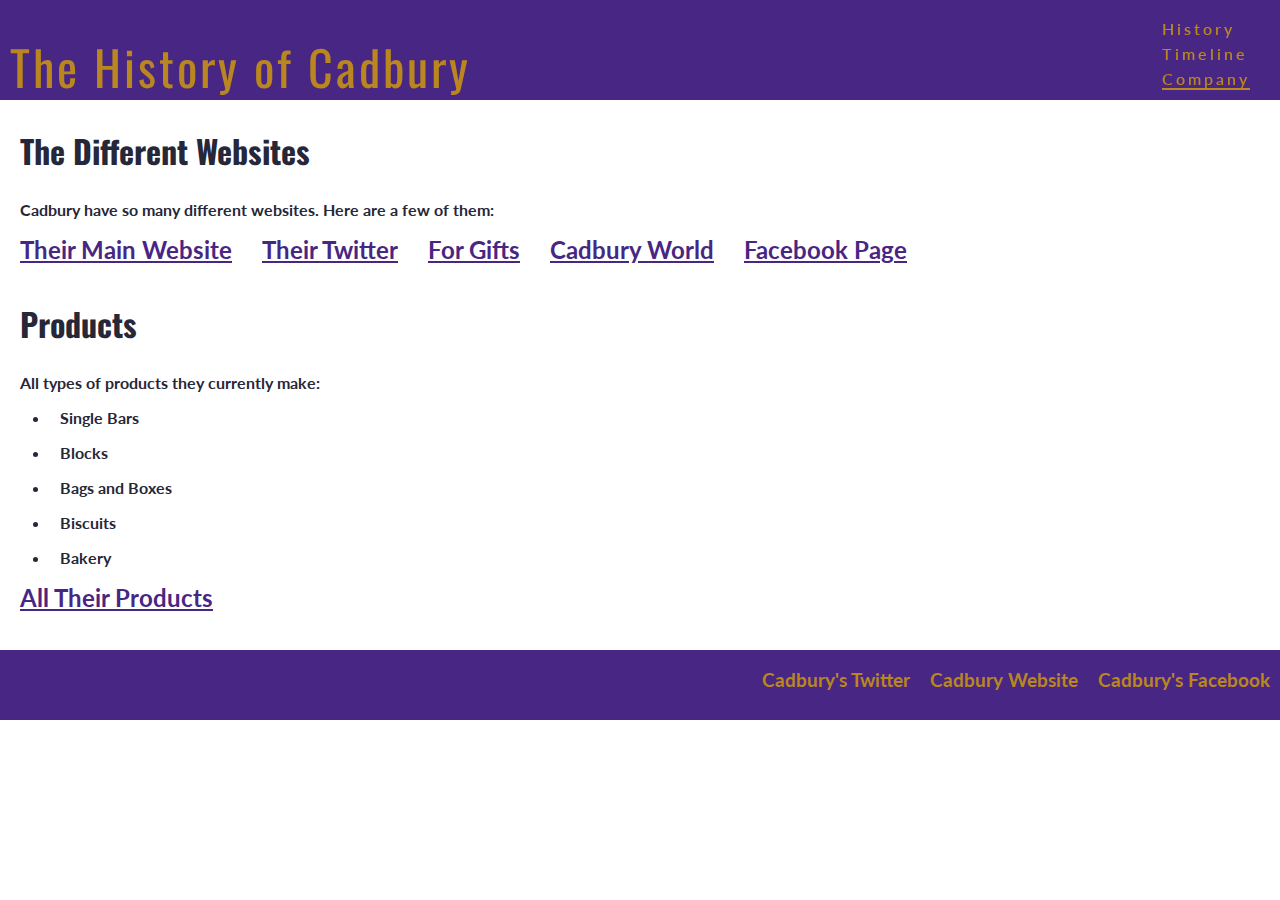
<file: company.html>
<!DOCTYPE html>
<html lang="en">
    <head>
        <meta charset="UTF-8">
        <meta http-equiv="X-UA-Compatible" content="IE=edge">
        <meta name="viewport" content="width=device-width, initial-scale=1.0">
        <title>History of Cadbury</title>
        <link href="/style/index.css" rel="stylesheet" type="text/css">
        <style></style>
    </head>
    <body>
        <header>
            <a href="index.html">
                <h1 id="head">The History of Cadbury</h1>
            </a>
            <nav>
                <ul id="navigation">
                    <li>
                        <a href="index.html" id="history">History</a>
                    </li>
                    <li>
                        <a href="timeline.html" id="timeline">Timeline</a>
                    </li>
                    <li>
                        <a href="company.html" id="company" class="current_page">Company</a>
                    </li>
                </ul>
            </nav>
        </header>
        <section id="company_section_1">
            <h2>The Different Websites</h2>
            <p>Cadbury have so many different websites. Here are a few of them:</p>
            <a href="https://www.cadbury.co.uk" target="_blank">Their Main Website</a>
            <a href="https://twitter.com/cadburyuk?lang=en" target="_blank">Their Twitter</a>
            <a href="https://www.cadburygiftsdirect.co.uk/" target="_blank">For Gifts</a>
            <a href="https://www.cadburyworld.co.uk/en" target="_blank">Cadbury World</a>
            <a href="https://www.facebook.com/CadburyUK/" target="_blank">Facebook Page</a>
            <br>
            <br>
            <h2>Products</h2>
            <p>All types of products they currently make:</p>
            <ul>
                <li>
                    <p>Single Bars</p>
                </li>
                <li>
                    <p>Blocks</p>
                </li>
                <li>
                    <p>Bags and Boxes</p>
                </li>
                <li>
                    <p>Biscuits</p>
                </li>
                <li>
                    <p>Bakery</p>
                </li>
            </ul>
            <a href="https://www.cadbury.co.uk/products" target="_blank">All Their Products</a>
        </section>
        <footer id="c_footer">
            <a href="https://www.facebook.com/CadburyUK/" target="_blank">
                <h3>Cadbury's Facebook</h3>
            </a>
            <a href="https://www.cadbury.co.uk" target="_blank">
                <h3>Cadbury Website</h3>
            </a>
            <a href="https://twitter.com/cadburyuk?lang=en" target="_blank">
                <h3>Cadbury's Twitter</h3>
            </a>
        </footer>
    
</body>
</file>
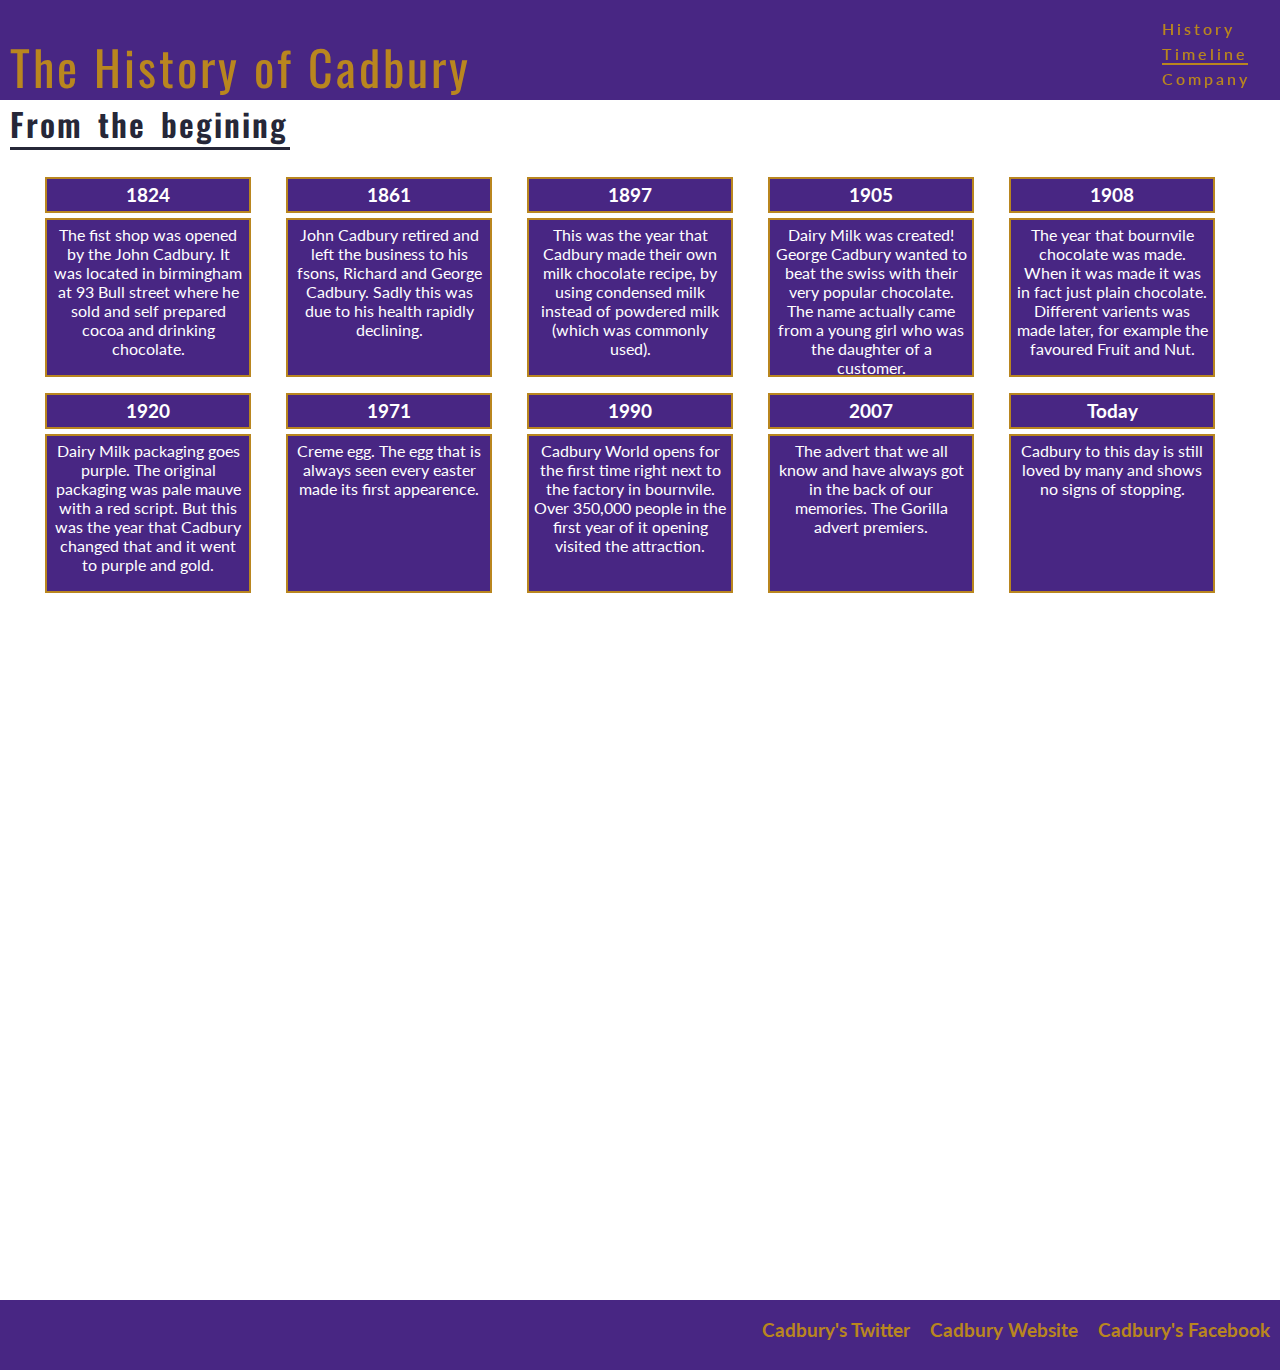
<file: timeline.html>
<!DOCTYPE html>
<html lang="en">
    <head>
        <meta charset="UTF-8">
        <meta http-equiv="X-UA-Compatible" content="IE=edge">
        <meta name="viewport" content="width=device-width, initial-scale=1.0">
        <title>History of Cadbury</title>
        <link href="/style/index.css" rel="stylesheet" type="text/css">
        <style></style>
    </head>
    <body>
        <header>
            <a href="index.html">
                <h1 id="head">The History of Cadbury</h1>
            </a>
            <nav>
                <ul id="navigation">
                    <li>
                        <a href="index.html" id="history">History</a>
                    </li>
                    <li>
                        <a href="timeline.html" id="timeline" class="current_page">Timeline</a>
                    </li>
                    <li>
                        <a href="company.html" id="company">Company</a>
                    </li>
                </ul>
            </nav>
        </header>
        <section id="timeline_section_1">
            <h2 id="timeline-head">From the begining</h2>
            <div>
                <h3 class="timeline-box-date">1824</h3>
                <h3 class="timeline-box-date">1861</h3>
                <h3 class="timeline-box-date">1897</h3>
                <h3 class="timeline-box-date">1905</h3>
                <h3 class="timeline-box-date">1908</h3>
            </div>
            <br>
            <br>
            <div>
                <p class="timeline-box-text">
                    The fist shop was opened by the John Cadbury. It was located in birmingham at 93 Bull street where he sold and self prepared cocoa and drinking chocolate.
                </p>
                <p class="timeline-box-text">
                    John Cadbury retired and left the business to his fsons, Richard and George Cadbury. Sadly this was due to his health rapidly declining.
                </p>
                <p class="timeline-box-text">
                    This was the year that Cadbury made their own milk chocolate recipe, by using condensed milk instead of powdered milk (which was commonly used). 
                </p>
                <p class="timeline-box-text">
                    Dairy Milk was created! George Cadbury wanted to beat the swiss with their very popular chocolate. The name actually came from a young girl who was the daughter of a customer.
                </p>
                <p class="timeline-box-text">
                    The year that bournvile chocolate was made. When it was made it was in fact just plain chocolate. Different varients was made later, for example the favoured Fruit and Nut.
                </p>
            <div>
                <h3 class="timeline-box-date">1920</h3>
                <h3 class="timeline-box-date">1971</h3>
                <h3 class="timeline-box-date">1990</h3>
                <h3 class="timeline-box-date">2007</h3>
                <h3 class="timeline-box-date">Today</h3>
            </div>
            <div>
                <p class="timeline-box-text">
                    Dairy Milk packaging goes purple. The original packaging was pale mauve with a red script. But this was the year that Cadbury changed that and it went to purple and gold.
                </p>
                <p class="timeline-box-text">
                    Creme egg. The egg that is always seen every easter made its first appearence.
                </p>                    
                <p class="timeline-box-text">
                    Cadbury World opens for the first time right next to the factory in bournvile. Over 350,000 people in the first year of it opening visited the attraction.
                </p>
                <p class="timeline-box-text">
                    The advert that we all know and have always got in the back of our memories. The Gorilla advert premiers. 
                </p>
                <p class="timeline-box-text">
                    Cadbury to this day is still loved by many and shows no signs of stopping.
                </p>
            </div>
        </section>
        <section id="timeline_section_2" alt="Picture of Welcome to Cadbury World"></section>
        <footer id="t_footer">
            <a href="https://www.facebook.com/CadburyUK/" target="_blank">
                <h3>Cadbury's Facebook</h3>
            </a>
            <a href="https://www.cadbury.co.uk/products" target="_blank">
                <h3>Cadbury Website</h3>
            </a>
            <a href="https://twitter.com/cadburyuk?lang=en" target="_blank">
                <h3>Cadbury's Twitter</h3>
            </a>
        </footer>
    
</body>
</file>
<file: style/index.css>
/* Fonts */
@import url('https://fonts.googleapis.com/css2?family=Lato:wght@300&family=Oswald&display=swap');
/* fonts end */

/* General */
body {
    font-family: lato, sans-serif;
    font-weight: 400;
    color: #262738;
}

h3 {
    float: left;
}
/* General end */

/* header */
header {
    background-color: #482683;
    height: 100px;
    position: fixed;
    width: 100%;
    color: #b9861f;
    margin-top: -8px;
    margin-left: -8px;
    z-index: 10;
}
/* nav */
nav ul a:hover {
    border-bottom: 2px solid #262738;
}

#navigation a {
    color: inherit;
    font-weight: 600;
    text-decoration: none;
}
/* nav end */
/* header end */

/* footer */
footer {
    margin-top: 1092px;
    background-color: #482683;
    margin-left: -8px;
    position: absolute;
    padding-left: 10px;
    height: 70px;
    width: 100%;
}
footer a {
    color: #b9861f;
    font-weight: 600;
    text-decoration: none;
    float: right;
    margin-right: 20px;
}
/* footer */

/* history page section */ 
#history_section_1 h2 {
    margin-left: 10px;
    font-size: xx-large;
    font-family: Oswald, sans-serif;
}

#history_section_1 p {
    margin-left: 10px;
    margin-right: 20px;
}

#history_section_2 h2 {
    margin-left: 10px;
    font-size: xx-large;
    font-family: Oswald, sans-serif;
}

#history_section_2 p {
    margin-left: 10px;
    margin-right: 20px;
}
/* history page section end */

/* company page section */
#company_section_1 h2 {
    margin-left: 10px;
    font-size: xx-large;
    font-family: Oswald, sans-serif;
}

#company_section_1 p {
    margin-left: 10px;
    font-weight: bold;
}

#company_section_1 a {
    margin-left: 10px;
    float: left;
    margin-right: 20px;
    font-weight: bold;
    font-size: x-large;
    list-style:circle;
    text-decoration: underline;
    color: #482683;
}
/* company page section end */

/* Class's */
.lfloat {
    float: left;
}

.rfloat {
    float: right;
}

.span_text {
    font-weight: bold;
}

.current_page {
    border-bottom: 2px solid #B9861F;
    font-weight: 700;
}

.timeline-box-date {
    border: 2px solid #b9861f;
    background-color: #482683;
    text-align: center;
    width: 15%;
    height: 5%;
    color: #ffffff;
    margin-bottom: 5px;
    margin-top: 0;
    padding: 5px;
    float: left;
    margin-left: 35px;
}

.timeline-box-text {
    border: 2px solid #b9861f;
    background-color: #482683;
    text-align: center;
    width: 15%;
    height: 145px;
    color: #ffffff;
    margin-top: 0;
    padding: 5px;
    float: left;
    margin-left: 35px;
}
/* Class's end */

/* Id's */
#head {
    font-weight: 400;
    font-size: xxx-large;
    font-family: Oswald, sans-serif;
    padding-left: 10px;
    text-align: left;
    float: left;
    letter-spacing: 3px;
    color: #b9861f;
    line-height: 70px;
}

#t_footer {
    margin-top: 1292px;
}

#timeline-head {
    font-family: Oswald, sans-serif;
    font-size: xx-large;
    font-weight: 600;
    letter-spacing: 2px;
    word-spacing: 5px;
    border-bottom: 3px solid #262738;
    margin-right: 1000px;
    margin-top: 0;
}

#timeline_section_2 {
    background-image: url("https://live.staticflickr.com/7358/8840243568_b9d337f991_b.jpg");
    object-fit: contain;
    margin-top: 592px;
    margin-left: -8px;
    position: absolute;
    padding-left: 10px;
    height: 700px;
    width: 100%;
}

#timeline_section_1 {
    background-color: #ffffff;
    margin-top: 92px;
    margin-left: -8px;
    position: absolute;
    padding-left: 10px;
    height: 500px;
    width: 100%;
}

#c_footer {
    margin-top: 642px;
}

#company_section_1 {
    background-color: #ffffff;
    margin-top: 92px;
    margin-left: -8px;
    position: absolute;
    padding-left: 10px;
    height: 550px;
    width: 100%;
}

#history_section_1 {
    background-color: #ffffff;
    margin-top: 92px;
    margin-left: -8px;
    position: absolute;
    padding-left: 10px;
    height: 550px;
    width: 100%;
}

#h-footer {
    margin-top: 642px;
}

#navigation {
    float: right;
    /* text-align: inherit; */
    color: #b9861f;
    padding-right: 30px;
    word-spacing: 20px;
    letter-spacing: 3px;
    list-style-type: none;
}

#history, #timeline, #company {
    line-height: 25px;
}
/* Id's end */
</file>
